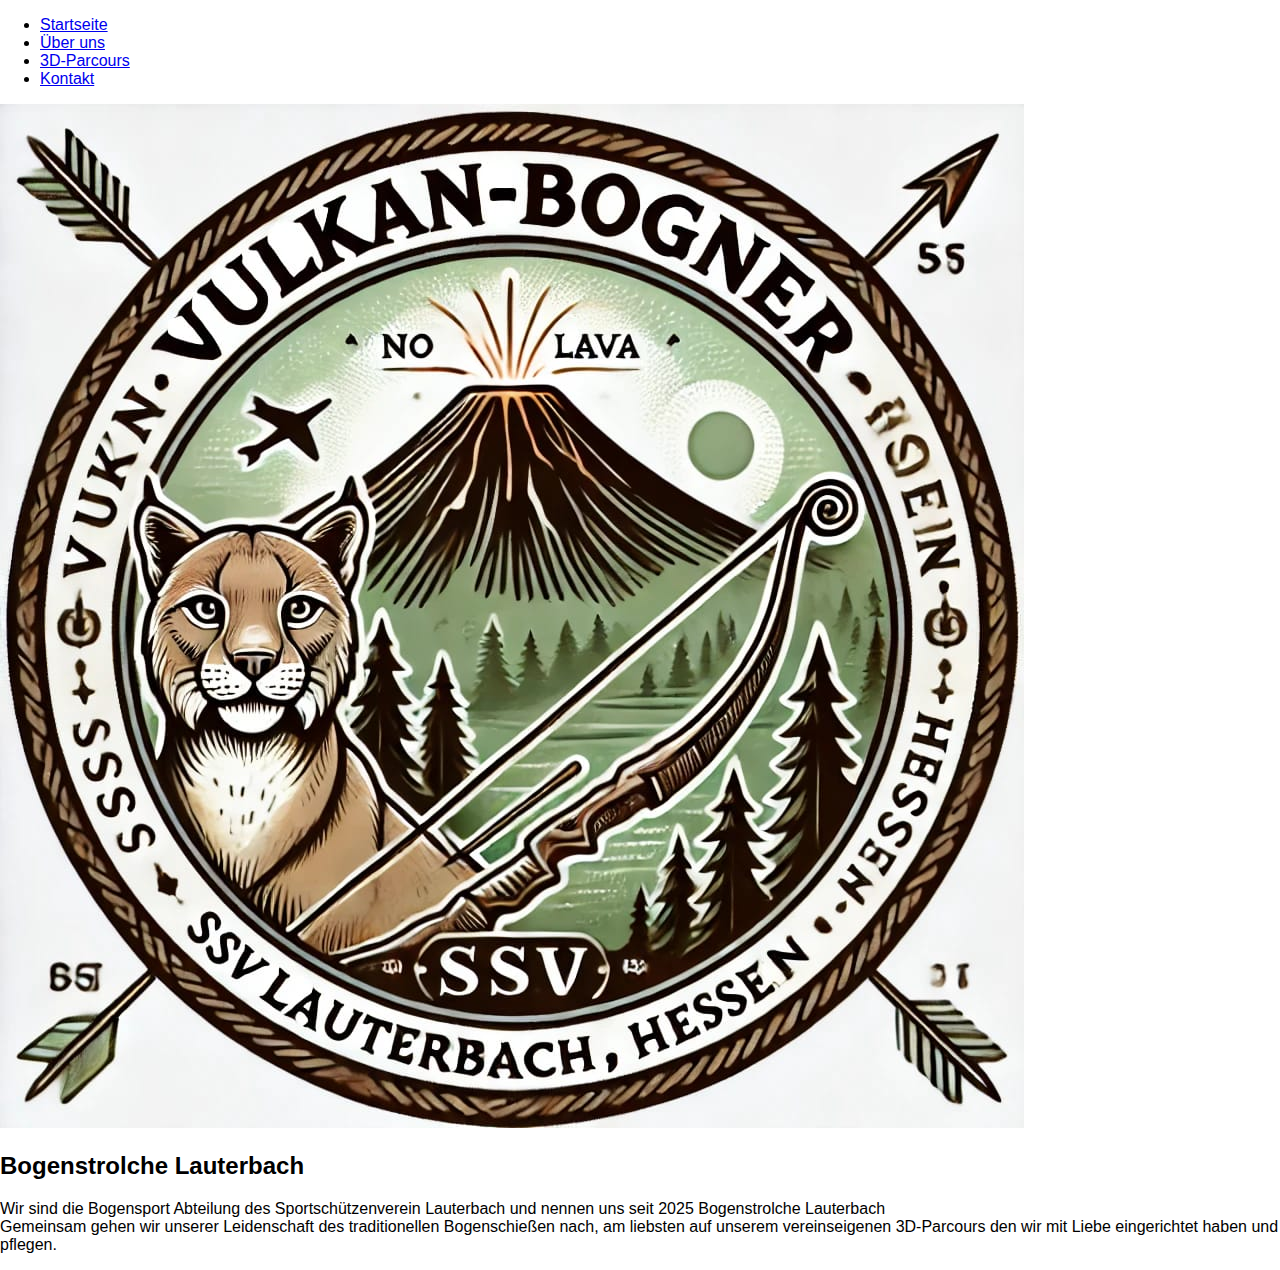
<file: 3dparcours.html>
<!DOCTYPE html>
<html lang="de">
<head>
    <meta charset="UTF-8">
    <meta name="viewport" content="width=device-width, initial-scale=1.0">
    <title>Bogenstrolche Lauterbach - Über uns</title>
    <link rel="stylesheet" href="styles.css">
    
</head>

<body>

<header>
    <nav>
        <ul>
            <li><a href="index.html" class="nav-link">Startseite</a></li>
            <li><a href="ueber-uns.html" class="nav-link">Über uns</a></li>
            <li><a href="3dparcours.html" class="nav-link">3D-Parcours</a></li>
            <li><a href="kontakt.html" class="nav-link">Kontakt</a></li>
        </ul>
    </nav>
    <div class="logo-container">
        <img src="logo.jpg" alt="Vereinslogo">
    </div>
</header>

<h2>Bogenstrolche Lauterbach</h2>

<p>
    Wir sind die Bogensport Abteilung des Sportschützenverein Lauterbach und nennen uns seit 2025 Bogenstrolche Lauterbach<br>
    Gemeinsam gehen wir unserer Leidenschaft des traditionellen Bogenschießen nach, am liebsten auf unserem vereinseigenen 3D-Parcours den wir mit Liebe eingerichtet haben und pflegen.<br>
    


</p>

<script>
    // Aktive Seite unterstreichen
    document.addEventListener("DOMContentLoaded", () => {
        const links = document.querySelectorAll(".nav-link");
        links.forEach(link => {
            if (link.href === window.location.href) {
                link.classList.add("active");
            }
        });
    });
</script>

</body>
</html>
</file>
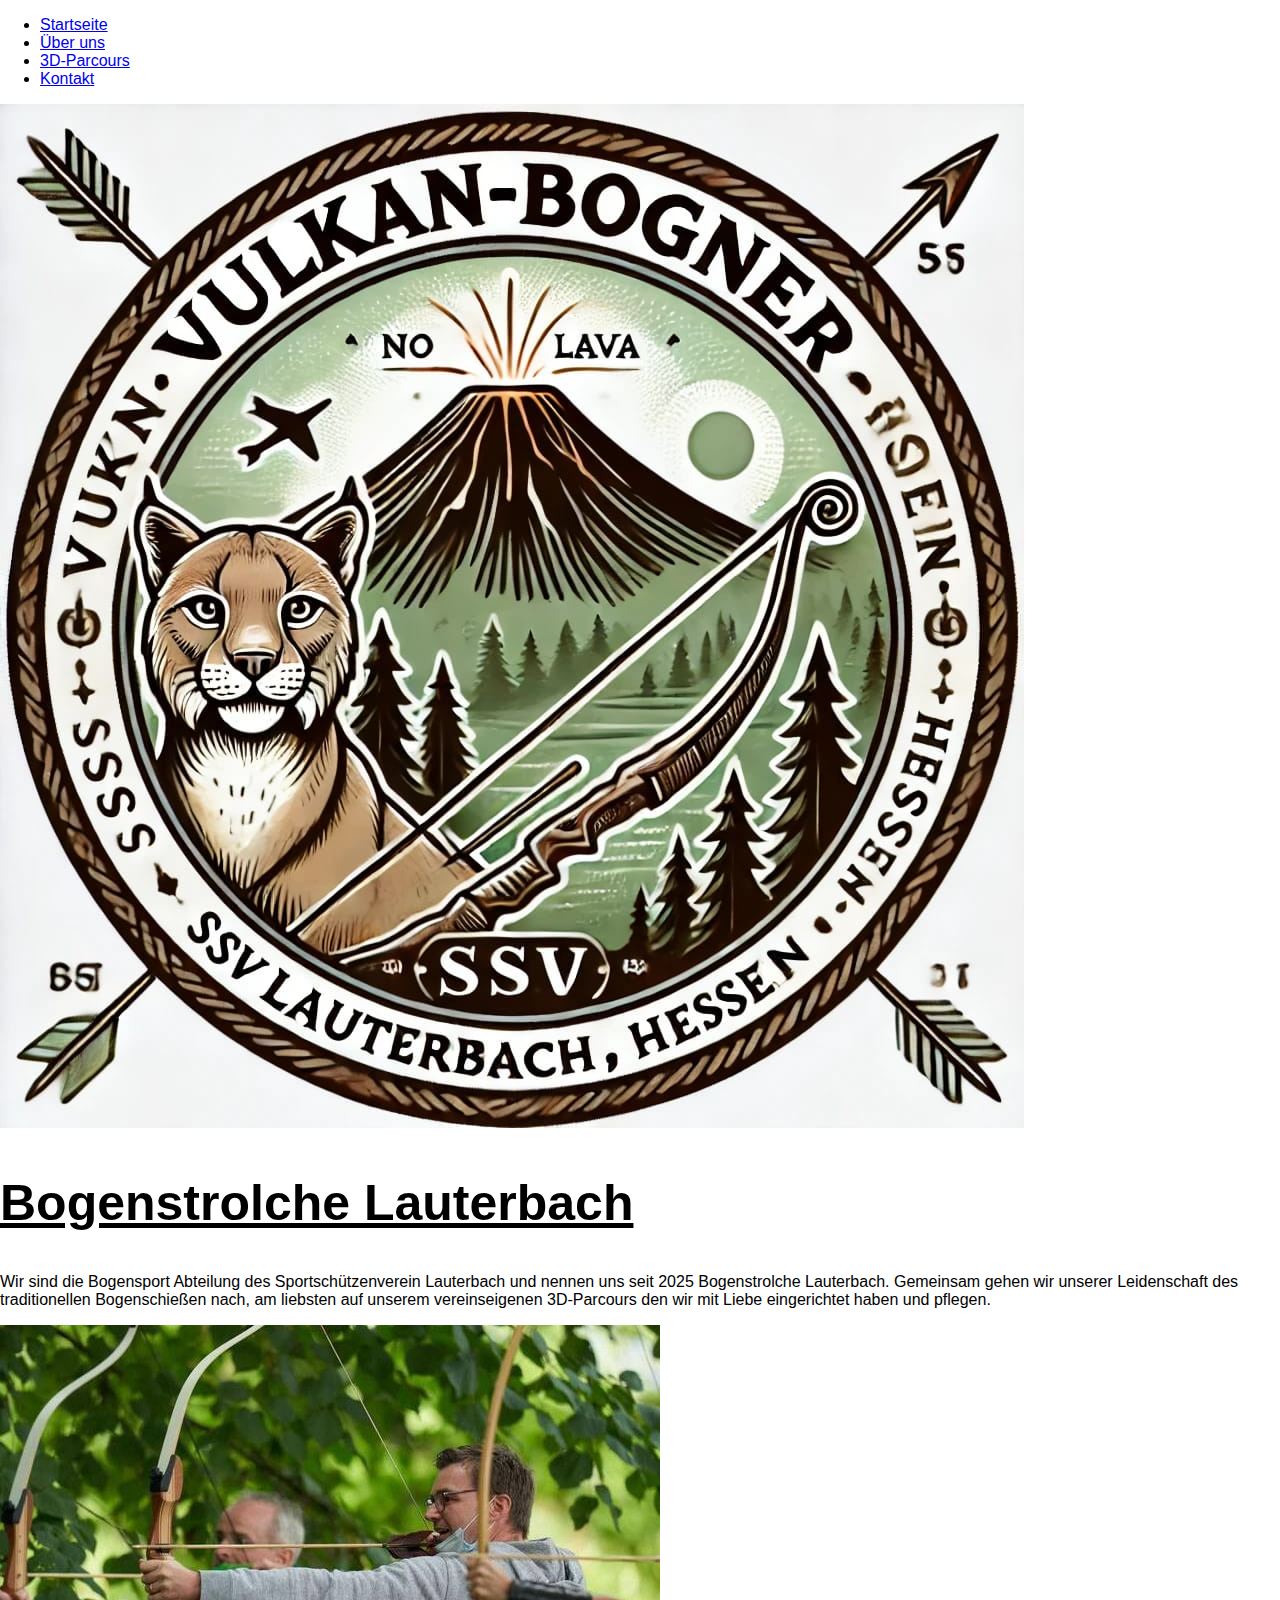
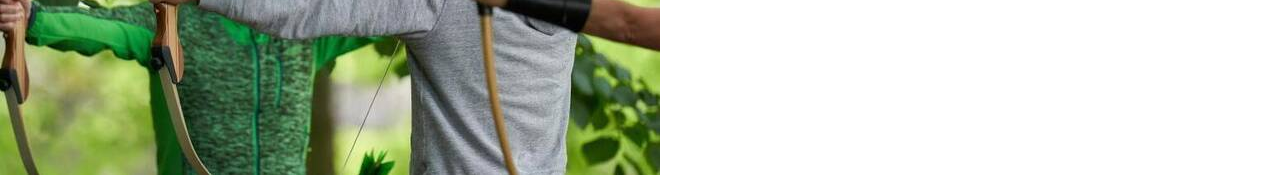
<file: ueber-uns.html>
<!DOCTYPE html>
<html lang="de">
<head>
    <meta charset="UTF-8">
    <meta name="viewport" content="width=device-width, initial-scale=1.0">
    <title>Bogenstrolche Lauterbach - Über uns</title>
    <link rel="stylesheet" href="styles.css">
    
</head>

<body>

<header>
    <nav>
        <ul>
            <li><a href="index.html" class="nav-link">Startseite</a></li>
            <li><a href="ueber-uns.html" class="nav-link">Über uns</a></li>
            <li><a href="3dparcours.html" class="nav-link">3D-Parcours</a></li>
            <li><a href="kontakt.html" class="nav-link">Kontakt</a></li>
        </ul>
    </nav>
    <div class="logo-container">
        <img src="logo.jpg" alt="Vereinslogo">
    </div>
</header>

<h2 style="font-size: 50px"><u>Bogenstrolche Lauterbach</u></h2>

<div class="container">
    
    <p class="text">Wir sind die Bogensport Abteilung des Sportschützenverein Lauterbach und nennen uns seit 2025 Bogenstrolche Lauterbach. Gemeinsam gehen wir unserer Leidenschaft des traditionellen Bogenschießen nach, am liebsten auf unserem vereinseigenen 3D-Parcours den wir mit Liebe eingerichtet haben und pflegen.</p>
    <img src="ueber-uns-1.jpg" alt="Wir" class="image">
    </div>

<script>
    // Aktive Seite unterstreichen
    document.addEventListener("DOMContentLoaded", () => {
        const links = document.querySelectorAll(".nav-link");
        links.forEach(link => {
            if (link.href === window.location.href) {
                link.classList.add("active");
            }
        });
    });
</script>

</body>
</html>
</file>
<file: styles.css>
/* Allgemeine Stile */
body {
    font-family: Arial, sans-serif;
    margin: 0;
    padding: 0;
}

/* Desktop-Navigation */
.desktop-nav ul {
    display: flex;
    list-style: none;
    gap: 20px;
    padding: 15px;
    background: #333;
}

.desktop-nav a {
    text-decoration: none;
    color: white;
    padding: 10px;
}

/* Mobile Navigation (Standardmäßig versteckt) */
.mobile-nav {
    position: fixed;
    top: 0;
    left: -250px; /* Versteckt */
    width: 250px;
    height: 100%;
    background: #333;
    padding-top: 60px;
    transition: left 0.3s ease-in-out;
}

.mobile-nav ul {
    list-style: none;
    padding: 0;
}

.mobile-nav a {
    display: block;
    padding: 15px;
    text-decoration: none;
    color: white;
    border-bottom: 1px solid #444;
}

.mobile-nav a:hover {
    background: #555;
}

/* Menü-Button */
.menu-toggle {
    display: none;
    position: absolute;
    top: 15px;
    right: 20px;
    font-size: 24px;
    background: none;
    border: none;
    color: white;
    cursor: pointer;
}

/* Responsive Design */
@media (max-width: 768px) {
    .desktop-nav {
        display: none;
    }

    .menu-toggle {
        display: block;
    }

    .mobile-nav.active {
        left: 0;
    }
}
</file>
